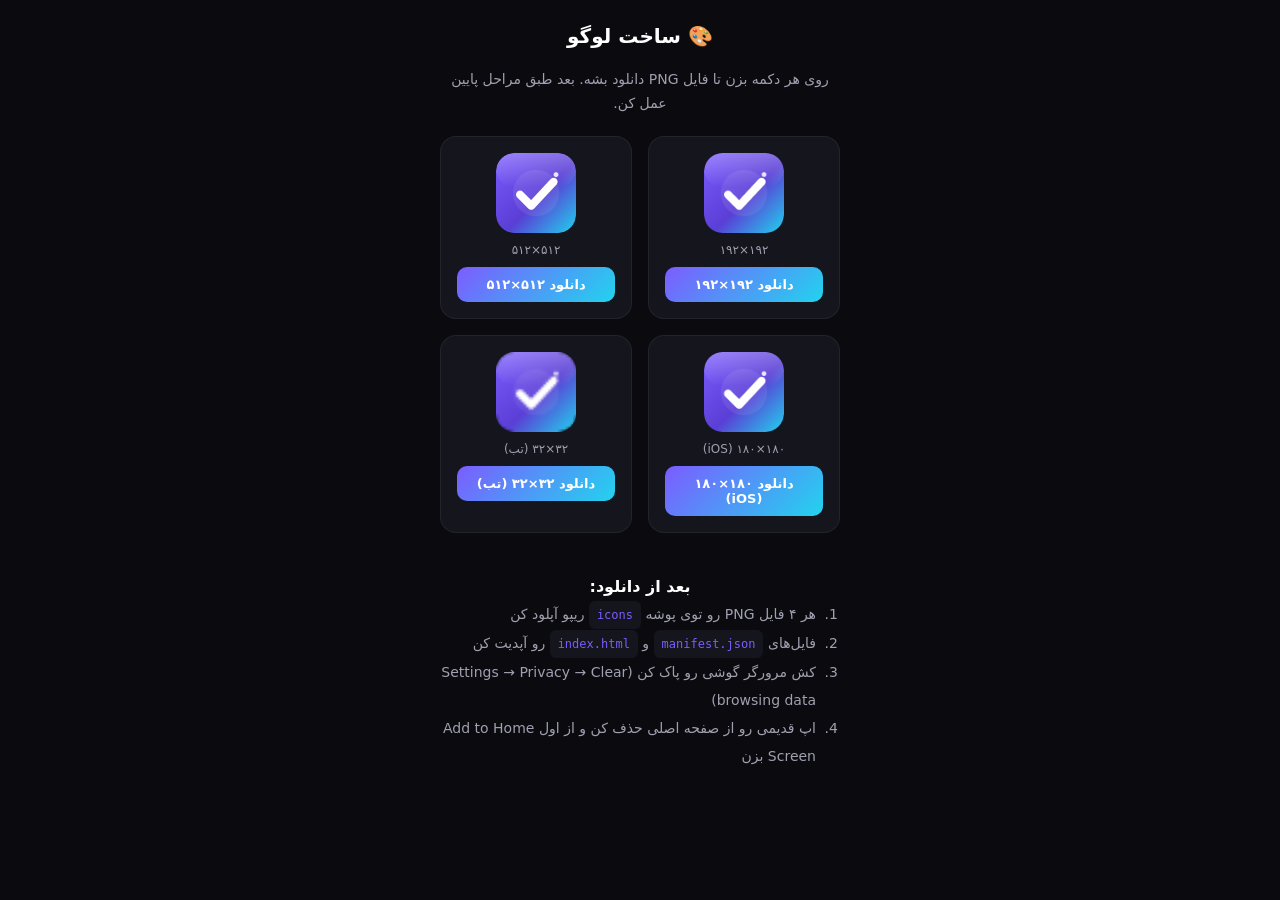
<file: generator.html>
<!DOCTYPE html>
<html lang="fa" dir="rtl">
<head>
<meta charset="UTF-8">
<meta name="viewport" content="width=device-width, initial-scale=1.0">
<title>ساخت لوگو — My Task</title>
<style>
  *{box-sizing:border-box;margin:0;padding:0}
  body{
    font-family:system-ui,-apple-system,'Segoe UI',sans-serif;
    background:#0a0a0f;color:#fff;padding:24px;
    min-height:100vh;display:flex;flex-direction:column;
    align-items:center;gap:20px;
  }
  h1{font-size:20px;text-align:center}
  p{text-align:center;color:#a0a0b0;font-size:14px;max-width:400px;line-height:1.7}
  .grid{
    display:grid;grid-template-columns:repeat(2,1fr);
    gap:16px;width:100%;max-width:400px;
  }
  .card{
    background:#15151e;border-radius:16px;padding:16px;
    display:flex;flex-direction:column;align-items:center;gap:10px;
    border:1px solid rgba(255,255,255,0.06);
  }
  .card img{width:80px;height:80px;border-radius:18px}
  .card .label{font-size:12px;color:#a0a0b0}
  .card button{
    padding:10px 16px;border-radius:10px;border:none;
    background:linear-gradient(135deg,#7c5cff,#22d3ee);
    color:#fff;font-weight:600;font-size:13px;cursor:pointer;
    width:100%;font-family:inherit;
    transition:transform .15s;
  }
  .card button:active{transform:scale(0.97)}
  .success{
    background:rgba(16,185,129,0.1);color:#10b981;
    padding:12px 16px;border-radius:10px;font-size:13px;
    text-align:center;margin-top:8px;border:1px solid rgba(16,185,129,0.25);
    max-width:400px;
  }
  ol{
    color:#a0a0b0;font-size:14px;line-height:2;padding-right:20px;
    max-width:400px;
  }
  ol li{padding-right:4px}
  code{
    background:#15151e;padding:2px 8px;border-radius:6px;
    font-size:12px;color:#7c5cff;direction:ltr;display:inline-block;
  }
  h2{font-size:16px;margin-bottom:4px;margin-top:8px;text-align:center}
</style>
</head>
<body>
  <h1>🎨 ساخت لوگو</h1>
  <p>روی هر دکمه بزن تا فایل PNG دانلود بشه. بعد طبق مراحل پایین عمل کن.</p>

  <div class="grid" id="grid"></div>
  <div class="success" id="status" style="display:none">
    ✅ دانلود شد! حالا برو مرحله ۲
  </div>

  <div style="width:100%;max-width:400px;margin-top:16px">
    <h2>بعد از دانلود:</h2>
    <ol>
      <li>هر ۴ فایل PNG رو توی پوشه <code>icons</code> ریپو آپلود کن</li>
      <li>فایل‌های <code>manifest.json</code> و <code>index.html</code> رو آپدیت کن</li>
      <li>کش مرورگر گوشی رو پاک کن (Settings → Privacy → Clear browsing data)</li>
      <li>اپ قدیمی رو از صفحه اصلی حذف کن و از اول Add to Home Screen بزن</li>
    </ol>
  </div>

<script>
function drawIcon(size) {
  const canvas = document.createElement('canvas');
  canvas.width = canvas.height = size;
  const ctx = canvas.getContext('2d');

  const radius = size * 0.23;

  const grad = ctx.createLinearGradient(0, 0, size, size);
  grad.addColorStop(0, '#7c5cff');
  grad.addColorStop(0.55, '#5b3fd6');
  grad.addColorStop(1, '#22d3ee');
  ctx.fillStyle = grad;
  roundRect(ctx, 0, 0, size, size, radius);
  ctx.fill();

  const shine = ctx.createLinearGradient(0, 0, 0, size * 0.43);
  shine.addColorStop(0, 'rgba(255,255,255,0.25)');
  shine.addColorStop(1, 'rgba(255,255,255,0)');
  ctx.fillStyle = shine;
  roundRect(ctx, 0, 0, size, size * 0.43, radius);
  ctx.fill();

  ctx.beginPath();
  ctx.arc(size / 2, size / 2, size * 0.29, 0, Math.PI * 2);
  ctx.fillStyle = 'rgba(255,255,255,0.08)';
  ctx.fill();

  ctx.strokeStyle = '#ffffff';
  ctx.lineWidth = size * 0.10;
  ctx.lineCap = 'round';
  ctx.lineJoin = 'round';
  ctx.beginPath();
  ctx.moveTo(size * 0.30, size * 0.52);
  ctx.lineTo(size * 0.44, size * 0.66);
  ctx.lineTo(size * 0.72, size * 0.36);
  ctx.stroke();

  ctx.beginPath();
  ctx.arc(size * 0.75, size * 0.27, size * 0.03, 0, Math.PI * 2);
  ctx.fillStyle = 'rgba(255,255,255,0.85)';
  ctx.fill();

  return canvas;
}

function roundRect(ctx, x, y, w, h, r) {
  ctx.beginPath();
  ctx.moveTo(x + r, y);
  ctx.arcTo(x + w, y, x + w, y + h, r);
  ctx.arcTo(x + w, y + h, x, y + h, r);
  ctx.arcTo(x, y + h, x, y, r);
  ctx.arcTo(x, y, x + w, y, r);
  ctx.closePath();
}

const files = [
  { size: 192, name: 'android-chrome-192x192.png', label: '۱۹۲×۱۹۲' },
  { size: 512, name: 'android-chrome-512x512.png', label: '۵۱۲×۵۱۲' },
  { size: 180, name: 'apple-touch-icon.png', label: '۱۸۰×۱۸۰ (iOS)' },
  { size: 32,  name: 'favicon-32x32.png', label: '۳۲×۳۲ (تب)' },
];

const grid = document.getElementById('grid');

files.forEach((f) => {
  const canvas = drawIcon(f.size);
  const card = document.createElement('div');
  card.className = 'card';

  const preview = document.createElement('img');
  preview.src = canvas.toDataURL('image/png');
  preview.alt = f.name;

  const label = document.createElement('div');
  label.className = 'label';
  label.textContent = f.label;

  const btn = document.createElement('button');
  btn.textContent = 'دانلود ' + f.label;
  btn.onclick = () => {
    canvas.toBlob((blob) => {
      const a = document.createElement('a');
      a.href = URL.createObjectURL(blob);
      a.download = f.name;
      document.body.appendChild(a);
      a.click();
      document.body.removeChild(a);
      setTimeout(() => URL.revokeObjectURL(a.href), 30000);
      document.getElementById('status').style.display = 'block';
    }, 'image/png');
  };

  card.appendChild(preview);
  card.appendChild(label);
  card.appendChild(btn);
  grid.appendChild(card);
});
</script>
</body>
</html>
</file>
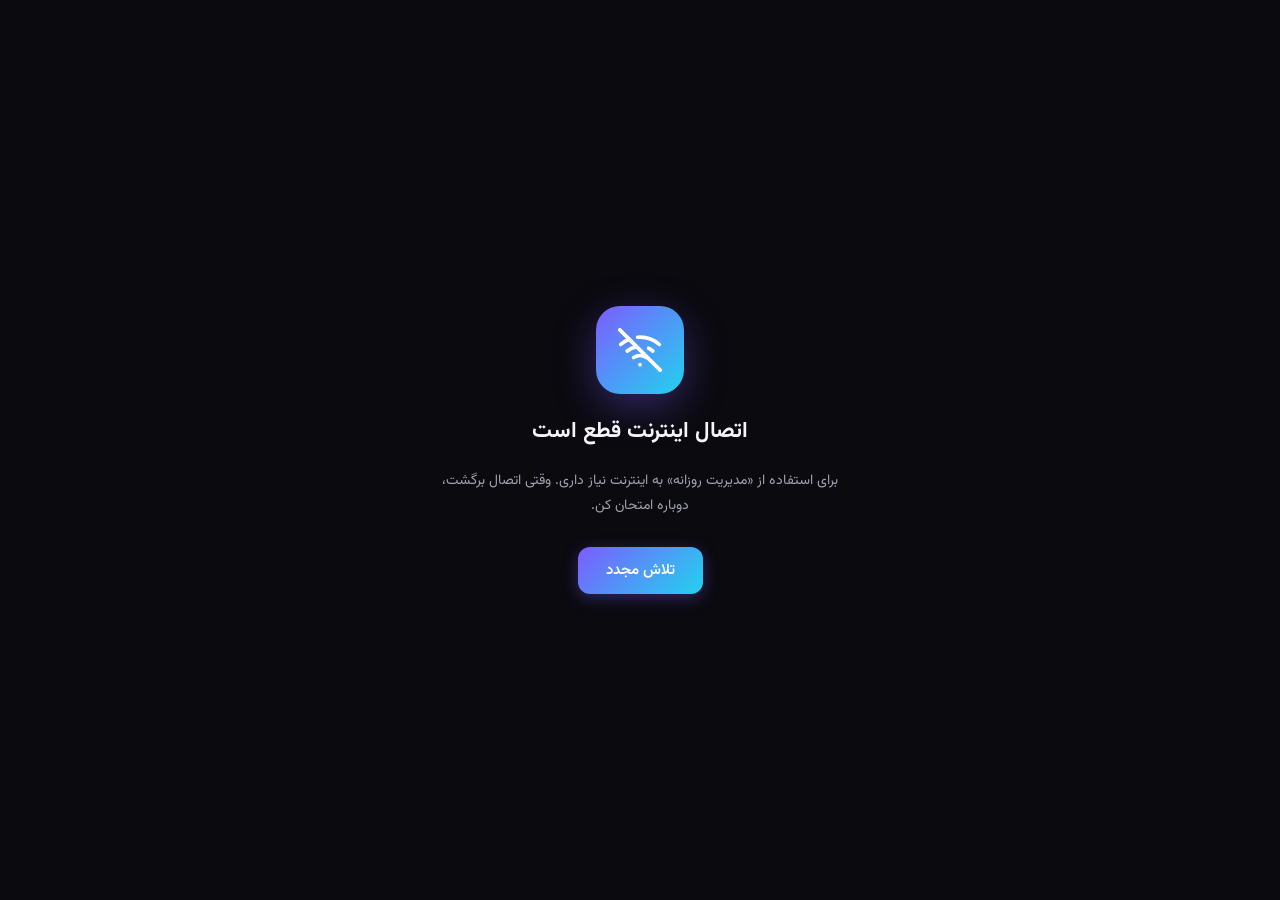
<file: offline.html>
<!DOCTYPE html>
<html lang="fa" dir="rtl">
<head>
  <meta charset="UTF-8">
  <meta name="viewport" content="width=device-width, initial-scale=1.0">
  <title>آفلاین — مدیریت روزانه</title>
  <link rel="icon" type="image/svg+xml" href="icons/icon.svg">
  <link rel="preconnect" href="https://fonts.googleapis.com">
  <link rel="preconnect" href="https://fonts.gstatic.com" crossorigin>
  <link href="https://fonts.googleapis.com/css2?family=Vazirmatn:wght@400;600;700&display=swap" rel="stylesheet">
  <style>
    * { box-sizing: border-box; margin: 0; padding: 0; }
    body {
      min-height: 100vh;
      display: flex;
      align-items: center;
      justify-content: center;
      padding: 24px;
      font-family: 'Vazirmatn', sans-serif;
      background: #0a0a0f;
      color: #f5f5f7;
      text-align: center;
    }
    .wrap {
      max-width: 400px;
      display: flex;
      flex-direction: column;
      align-items: center;
      gap: 20px;
    }
    .icon {
      width: 88px;
      height: 88px;
      border-radius: 24px;
      background: linear-gradient(135deg, #7c5cff 0%, #22d3ee 100%);
      display: flex;
      align-items: center;
      justify-content: center;
      box-shadow: 0 12px 40px rgba(124, 92, 255, 0.35);
      animation: pulse 2.5s ease-in-out infinite;
    }
    .icon svg { width: 44px; height: 44px; stroke: white; fill: none; stroke-width: 2; stroke-linecap: round; stroke-linejoin: round; }
    @keyframes pulse {
      0%, 100% { transform: scale(1); }
      50% { transform: scale(1.05); }
    }
    h1 { font-size: 22px; font-weight: 700; }
    p { color: #a0a0b0; font-size: 14px; line-height: 1.8; }
    button {
      padding: 12px 28px;
      border-radius: 12px;
      border: none;
      background: linear-gradient(135deg, #7c5cff 0%, #22d3ee 100%);
      color: white;
      font-family: inherit;
      font-size: 15px;
      font-weight: 600;
      cursor: pointer;
      margin-top: 8px;
      box-shadow: 0 4px 16px rgba(124, 92, 255, 0.35);
      transition: transform 0.15s;
    }
    button:active { transform: scale(0.97); }
  </style>
</head>
<body>
  <div class="wrap">
    <div class="icon">
      <svg viewBox="0 0 24 24">
        <path d="M1 1l22 22"/>
        <path d="M16.72 11.06A10.94 10.94 0 0 1 19 12.55"/>
        <path d="M5 12.55a10.94 10.94 0 0 1 5.17-2.39"/>
        <path d="M10.71 5.05A16 16 0 0 1 22.58 9"/>
        <path d="M1.42 9a15.91 15.91 0 0 1 4.7-2.88"/>
        <path d="M8.53 16.11a6 6 0 0 1 6.95 0"/>
        <line x1="12" y1="20" x2="12.01" y2="20"/>
      </svg>
    </div>
    <h1>اتصال اینترنت قطع است</h1>
    <p>برای استفاده از «مدیریت روزانه» به اینترنت نیاز داری. وقتی اتصال برگشت، دوباره امتحان کن.</p>
    <button onclick="location.reload()">تلاش مجدد</button>
  </div>
</body>
</html>
</file>
